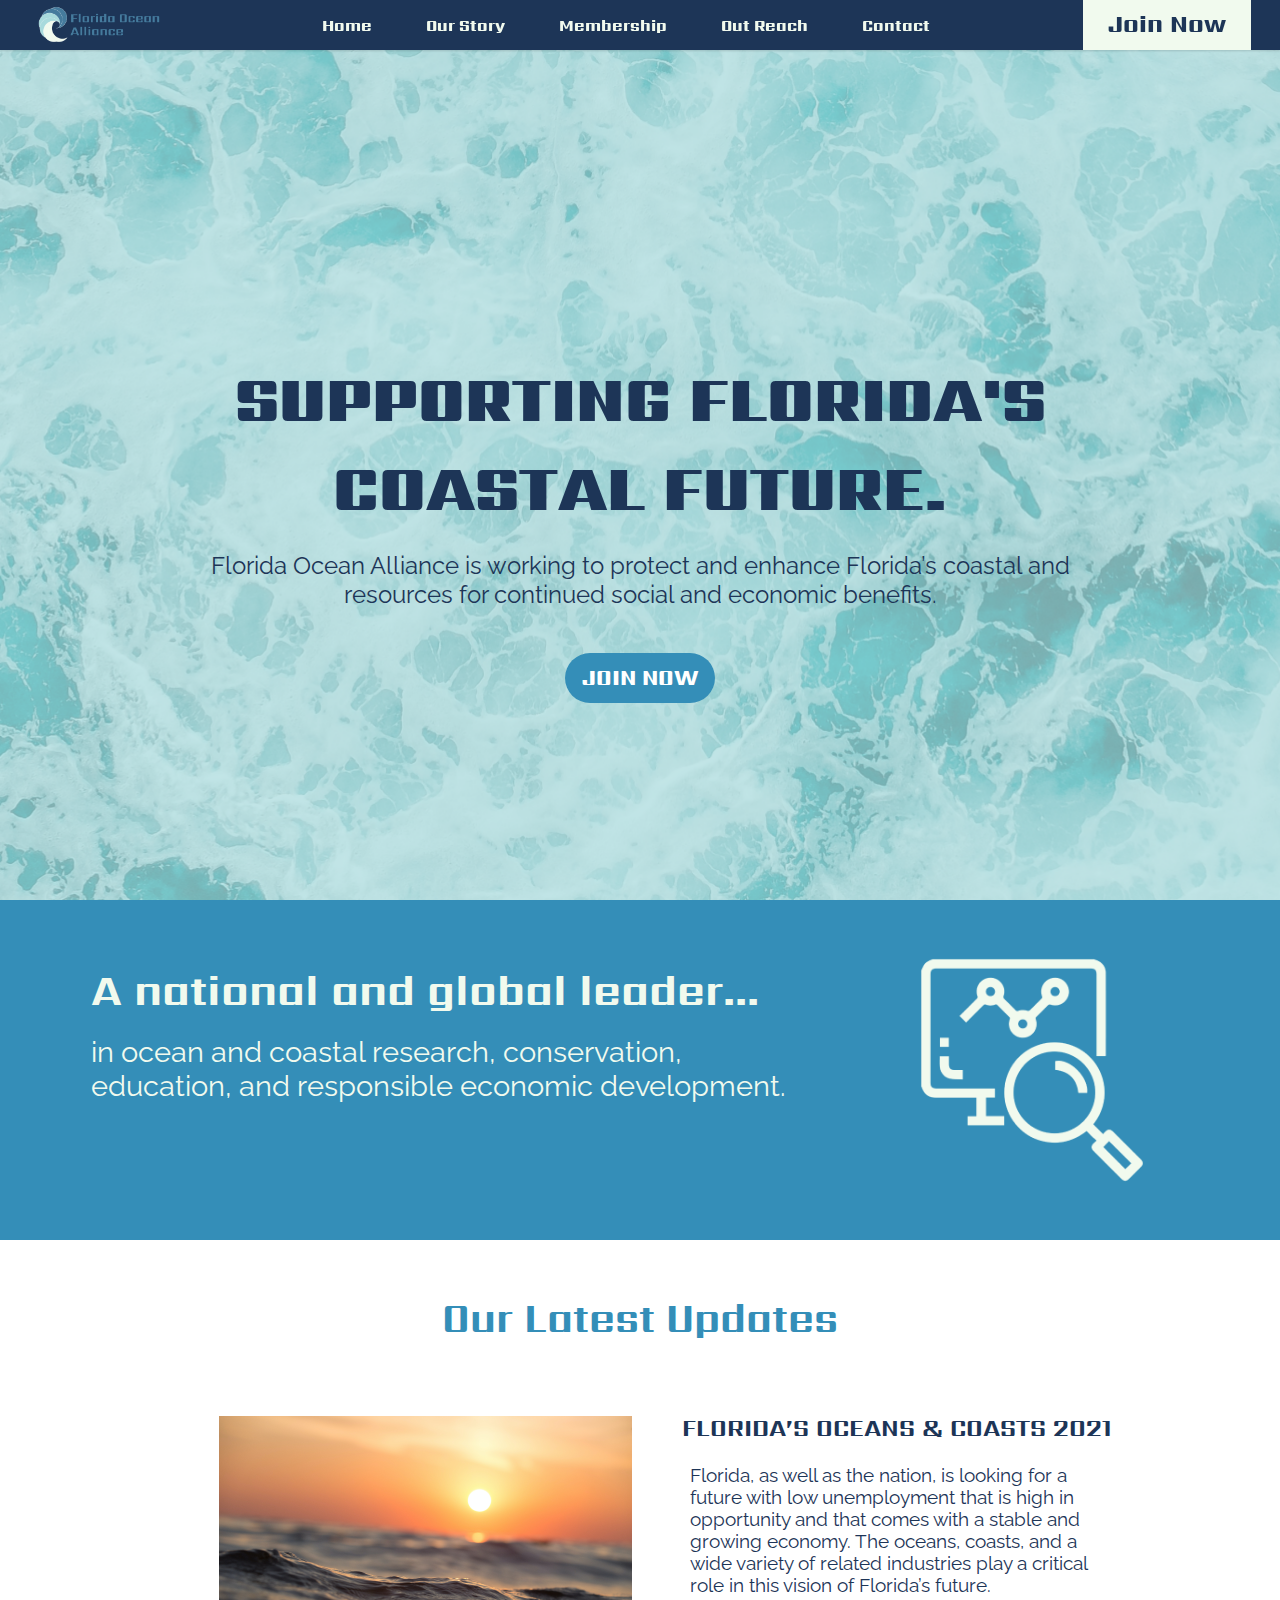
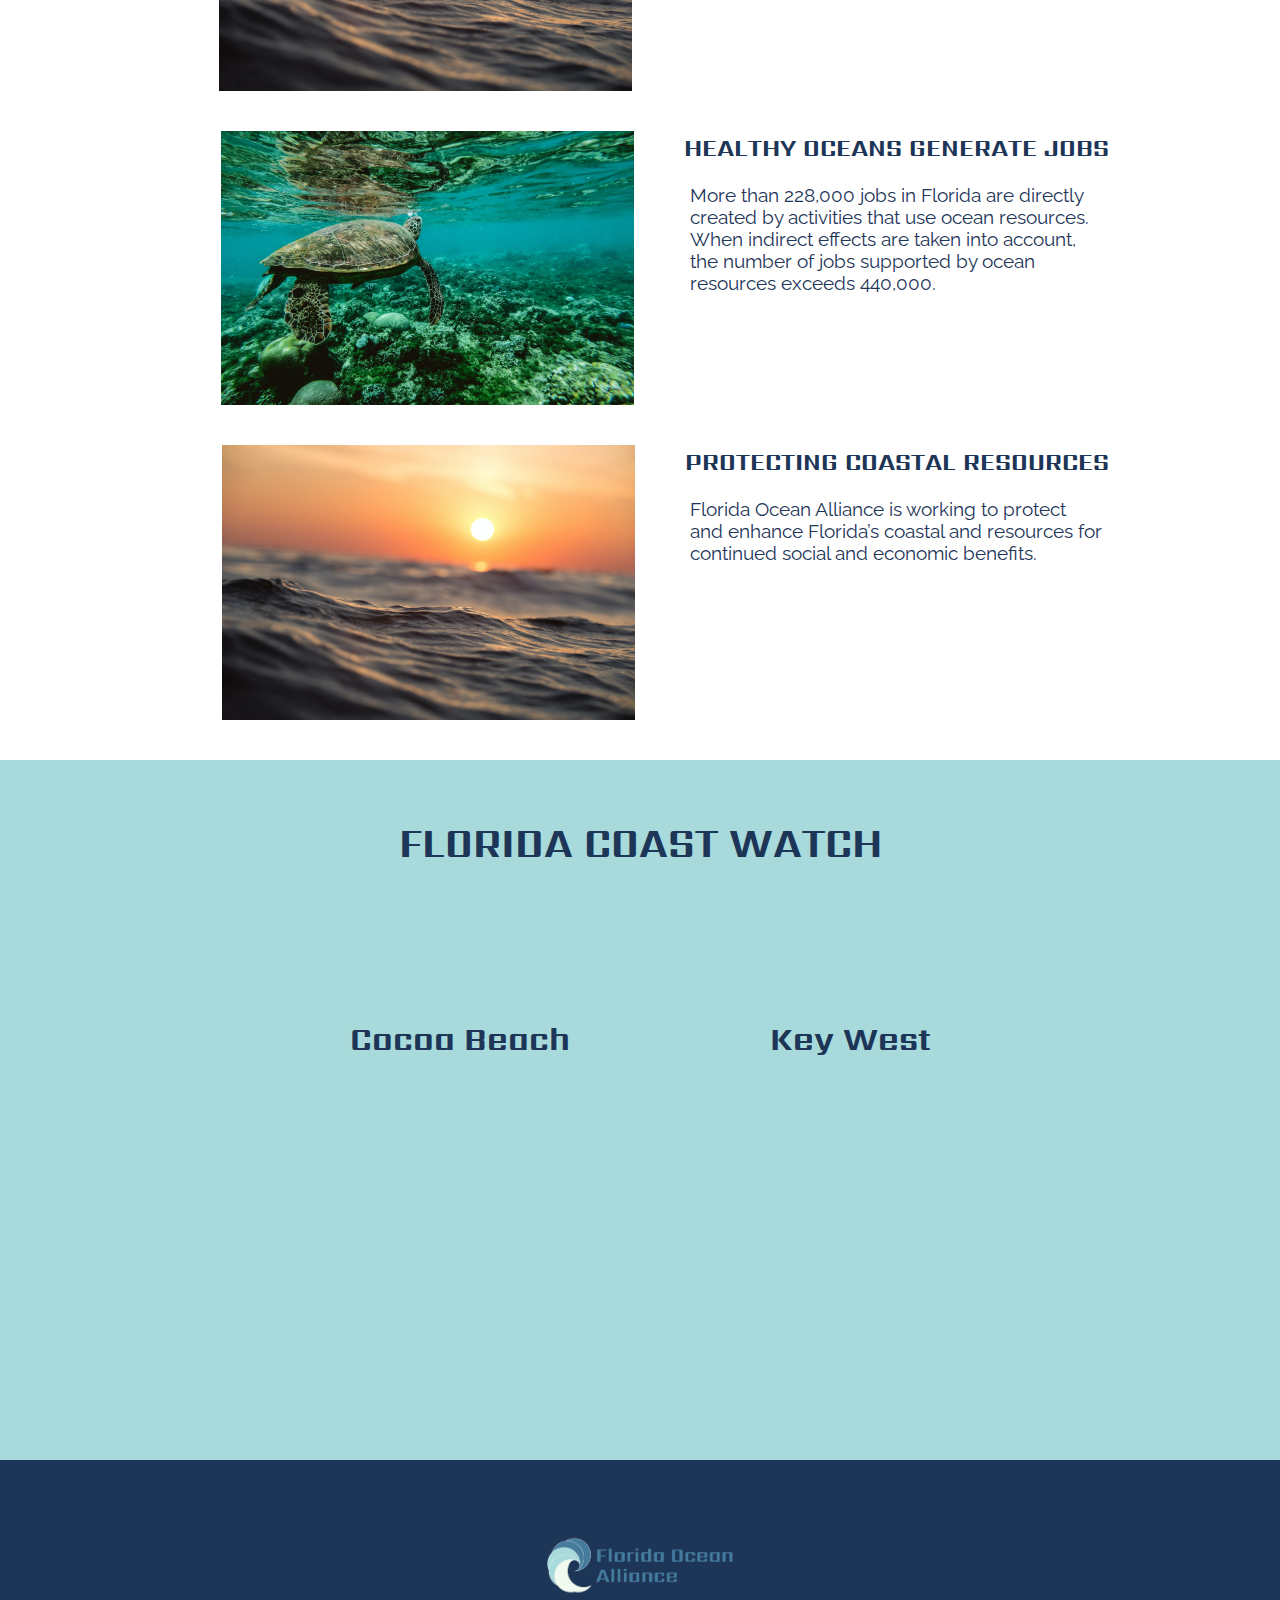
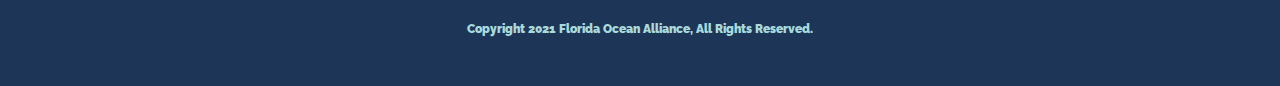
<file: index.html>
<!DOCTYPE html>
<html>

<head>
    <meta charset="utf-8">
    <meta http-equiv="X-UA-Compatible" content="IE=edge">
    <title>Home- | Florida Ocean Alliance</title>
    <meta name="description" content="">
    <meta name="viewport" content="width=device-width, initial-scale=1">
    <link rel="stylesheet" href="css/styles.css">

    <link rel="preconnect" href="https://fonts.googleapis.com">
    <link rel="preconnect" href="https://fonts.gstatic.com" crossorigin>
    <link href="https://fonts.googleapis.com/css2?family=Sarpanch:wght@400;500;600;700;800;900&display=swap"
        rel="stylesheet">
    <link href="https://fonts.googleapis.com/css2?family=Raleway&display=swap" rel="stylesheet">
</head>

<body class="home_body">
    <header>
        <nav>
            <img src="img/foa-logo-lg.png" alt="Florida Ocean Alliance" title="Florida Ocean Alliance">
    
            <div class="hamburger">
                <div class="bar"></div>
            </div>
    
            <ul class="mobile-nav">
                <li><a href="index.html" class="mobile-items">Home</a></li>
                <li><a href="our-story.html" class="mobile-items">Our Story</a></li>
                <li><a href="membership.html" class="mobile-items">Membership</a></li>
                <li><a href="#" class="mobile-items">Out Reach</a></li>
                <li><a href="#" class="mobile-items">Contact</a></li>
                <li><a href="#" class="mobile-items">Join Now</a></li>
            </ul>
    
    
            <ul class="desktop-nav">
                <li><a href="index.html">Home</a></li>
                <li><a href="our-story.html">Our Story</a></li>
                <li><a href="membership.html">Membership</a></li>
                <li><a href="#">Out Reach</a></li>
                <li><a href="#">Contact</a></li>
            </ul>
            <a href="#" id="cta-bttn">Join Now</a>
        </nav>
    </header>

<section class="home_hero">
    <div class="home_hero_image">
        <div class="home_hero_content">
            <h1 class="home_h1">Supporting Florida's Coastal Future.</h1>
            <p>Florida Ocean Alliance is working to protect and enhance Florida’s coastal
            and resources for continued social and economic benefits.</p>
            <div class="home_button_container">
                <a class="join_link" href="#"><div class="home_button">JOIN NOW</div></a>
            </div>
        </div>
    </div>
</section>

<main>
    <section class="global_leader">
        <div class="global_container">
            <div class="global_text_container">
                <h2>A national and global leader...</h2>
                <p>in ocean and coastal research, conservation,
                education, and responsible economic
                development.</p>
            </div>
            <img src="img\research_logo.png" alt="off-white logo of computer and magnifying glass" />
        </div>
    </section>

    <article class="home_article">
        <h3>Our Latest Updates</h3>

        <section class="update_one">
            <div class="update_container">
                <img src="img\index_waves.png" alt="waves in the ocean during sunset" />
                <div class="update_one_text">
                    <h4 class="update_one_h4">FLORIDA’S OCEANS & COASTS 2021</h4>
                    <p>Florida, as well as the nation, is looking for a future with low
                    unemployment that is high in opportunity and that comes with
                    a stable and growing economy. The oceans, coasts, and a
                    wide variety of related industries play a critical role in this
                    vision of Florida’s future.</p>
                </div>
            </div>
        </section>

        <section class="update_two">
            <div class="update_container update_two_container">
                <img src="img\index_seaturtle.png" alt="seaturtle swimming under water" />
                <div class="update_two_text">
                    <h4>HEALTHY OCEANS GENERATE JOBS</h4>
                    <p>More than 228,000 jobs in Florida are directly created by
                    activities that use ocean resources. When indirect effects are
                    taken into account, the number of jobs supported by ocean
                    resources exceeds 440,000.</p>
                </div>
            </div>
        </section>

        <section class="update_three">
            <div class="update_container update_three_container">
                <img src="img\index_waves.png" alt="waves in the ocean during sunset" />
                <div class="update_two_text">
                    <h4>PROTECTING COASTAL RESOURCES</h4>
                    <p>Florida Ocean Alliance is working to protect and enhance
                    Florida’s coastal and resources for continued social and
                    economic benefits.</p>
                </div>
            </div>
        </section>
    </article>

    <section class="api_section">
        <h3 class="coast_watch">FLORIDA COAST WATCH</h3>
        <div class="webcam_flexbox">
            <div class="webcam_one_container">
                <div id="apiOne"></div>
                <h3 class="address">Cocoa Beach</h3>
            </div>
            <div class="webcam_two_container">
                <div id="apiTwo"></div>
                <h3 class="address">Key West</h3>
            </div>
        </div>
    </section>

    <footer>
        <img src="img/foa-logo-lg.png" alt="">
        <p>Copyright 2021 Florida Ocean Alliance, All Rights Reserved.</p>
    </footer>
</main>
</body>


<script src="js/api.js"></script>
<script src="js/hamburger.js"></script>
</html>
</file>
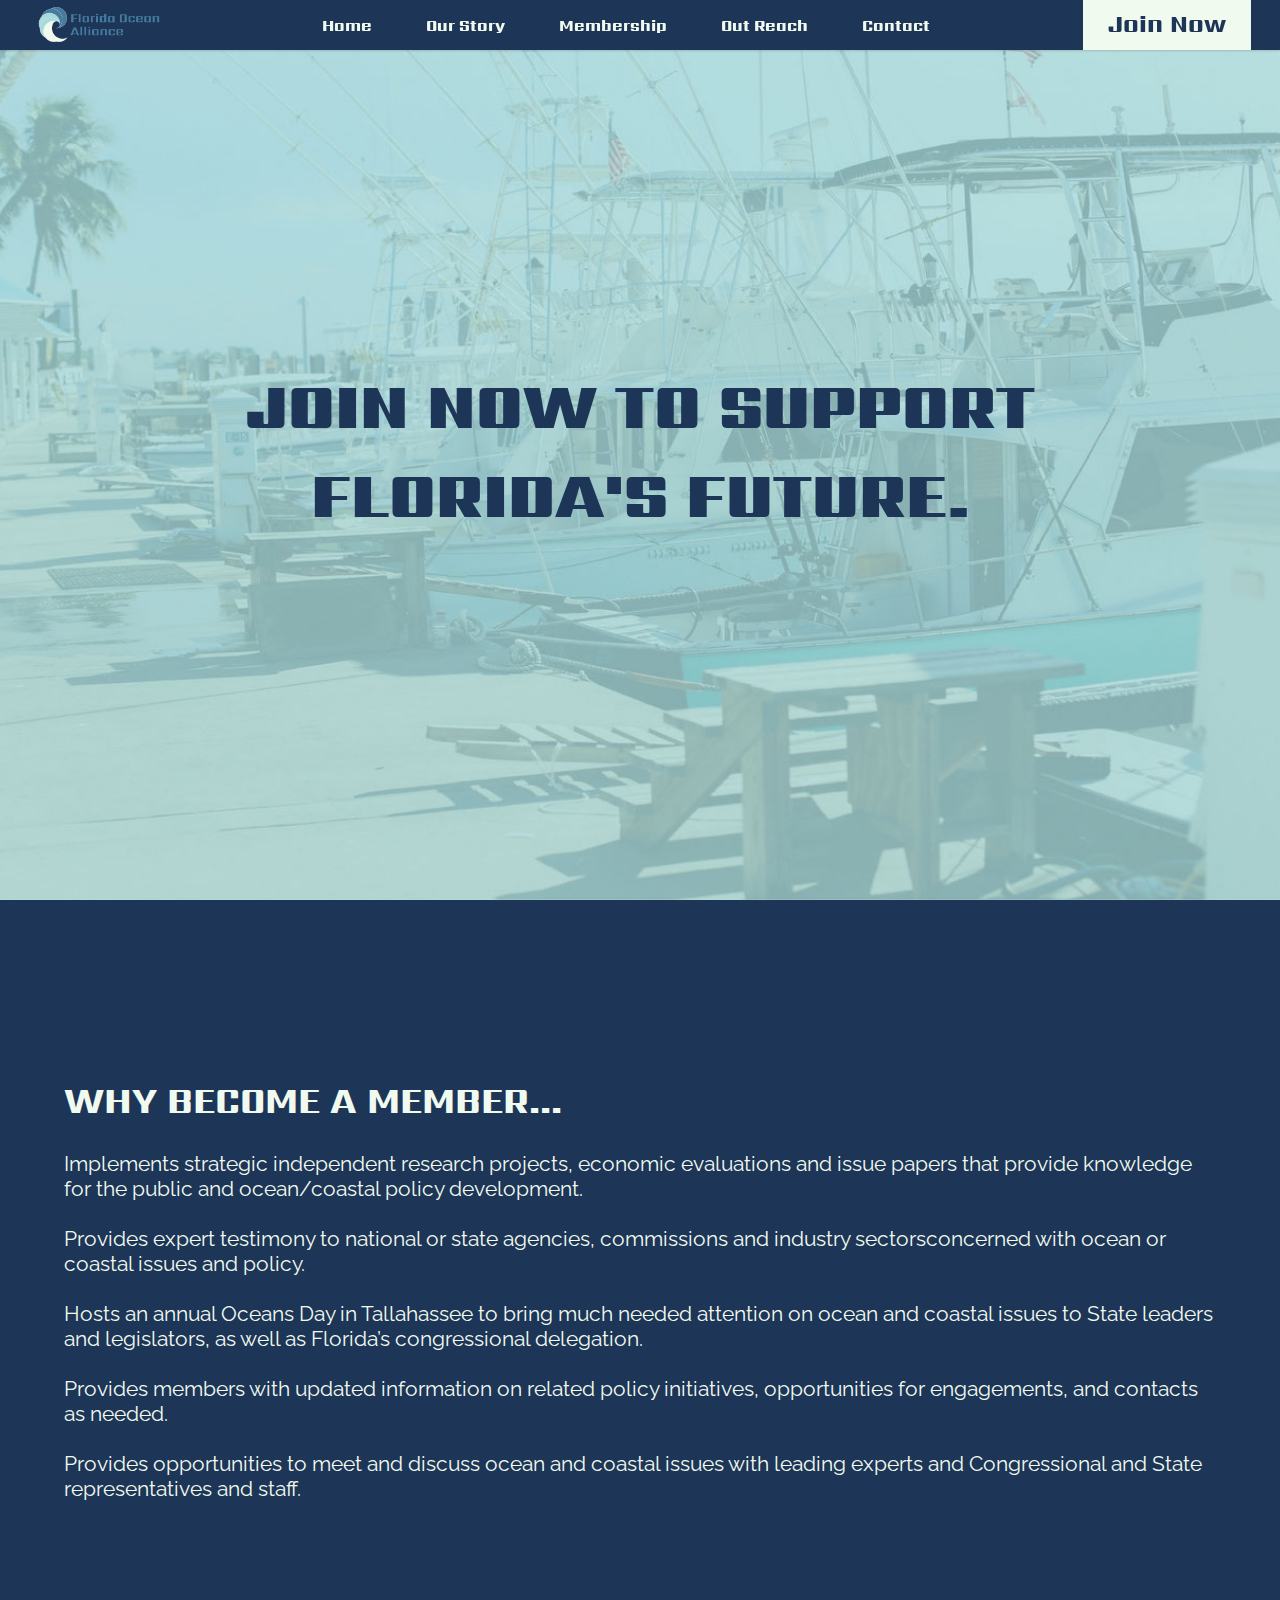
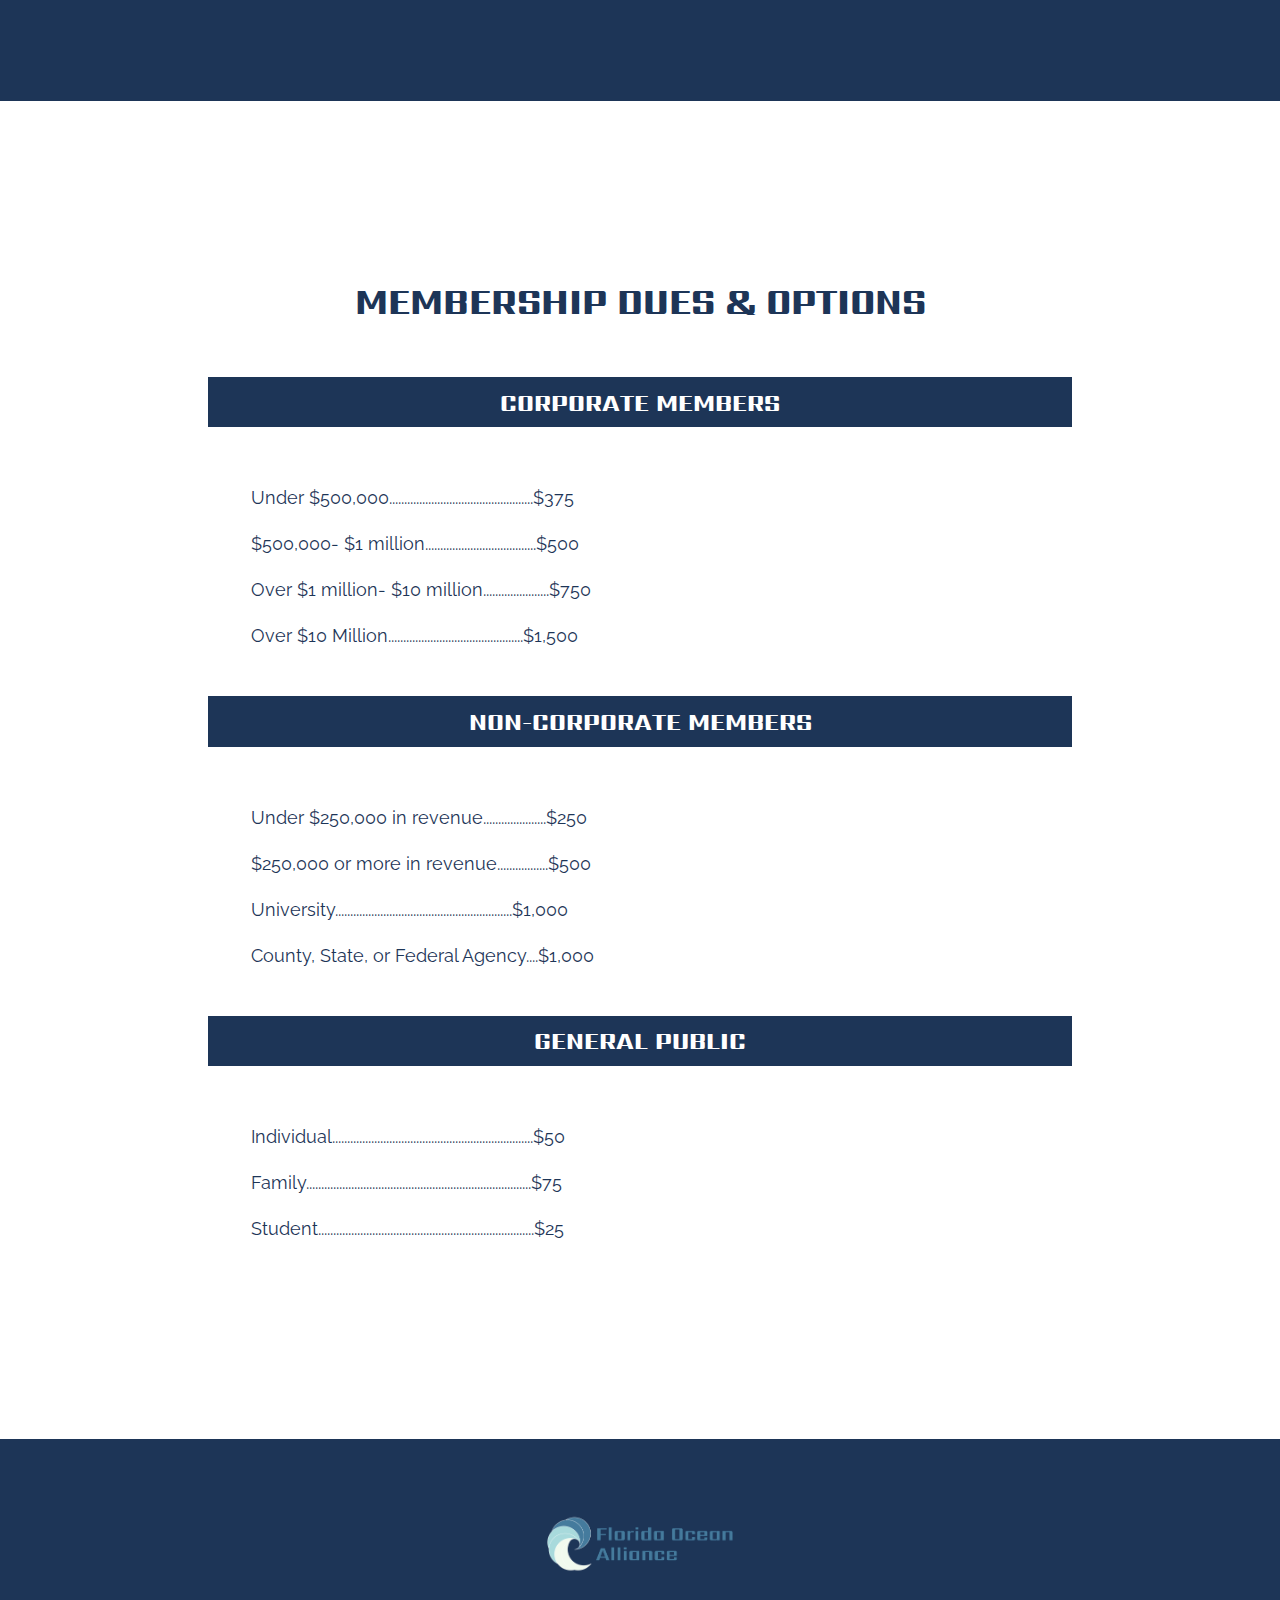
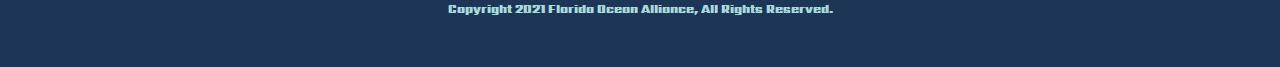
<file: membership.html>
<!DOCTYPE html>
<html>
  <head>
    <meta charset="utf-8">
    <meta http-equiv="X-UA-Compatible" content="IE=edge">
    <title>Membership | Florida Ocean Alliance</title>
    <meta name="description" content="">
    <meta name="viewport" content="width=device-width, initial-scale=1">
    <link rel="stylesheet" href="css/styles.css">

    <link rel="preconnect" href="https://fonts.googleapis.com">
    <link rel="preconnect" href="https://fonts.gstatic.com" crossorigin>
    <link href="https://fonts.googleapis.com/css2?family=Sarpanch:wght@400;500;600;700;800;900&display=swap" rel="stylesheet">
    <link href="https://fonts.googleapis.com/css2?family=Raleway&display=swap" rel="stylesheet">
  </head>
  <body>
    <header>
      <nav>
        <img src="img/foa-logo-lg.png" alt="Florida Ocean Alliance" title="Florida Ocean Alliance">
        
        <div class="hamburger">
          <div class="bar"></div>
        </div>

        <ul class="mobile-nav">
          <li><a href="index.html" class="mobile-items">Home</a></li>
          <li><a href="our-story.html" class="mobile-items">Our Story</a></li>
          <li><a href="membership.html" class="mobile-items">Membership</a></li>
          <li><a href="#" class="mobile-items">Out Reach</a></li>
          <li><a href="#" class="mobile-items">Contact</a></li>
          <li><a href="#" class="mobile-items">Join Now</a></li>
        </ul>
        
        
        <ul class="desktop-nav">
          <li><a href="index.html">Home</a></li>
          <li><a href="our-story.html">Our Story</a></li>
          <li><a href="membership.html">Membership</a></li>
          <li><a href="#">Out Reach</a></li>
          <li><a href="#">Contact</a></li>
        </ul>
        <a href="#" id="cta-bttn">Join Now</a>
      </nav>
    </header>
    <section class="hero member-hero">
      <h1>Join now to support Florida's future.</h1>
    </section>

    <div id="donations-modal" class="donations-popup">
      <div class="donations">
        <div class="donations-header">
          <span class="close-donations">&times;</span>
          <h2>Florida Ocean Alliance</h2>

        </div>
        <div>
          <div id="donations-content">
            <h3>Help us save our oceans.</h3>
            <form>
              <div class="form-content">
                <label for="first-name">First Name</label>
                <input type="text">
              </div>

              <div class="form-content">
                <label for="last-name">Last Name</label>
                <input type="text">
              </div>

              <div class="form-content">
                <label for="donation-amount">Donation Amount</label>
                <input type="number">
              </div>

              <div class="submit-button">
              <button type="submit">Donate</button>
              </div>

            </form>
          </div>

          <div class="donations-footer">
            <p>Florida Ocean Alliance &copy; 2021<p>
          </div>

        </div>
      </div>
    </div>

    <main>
      <section class="member">
        <div class="member-content">
          <h2>Why Become a Member...</h2>

            <p>Implements strategic independent research projects, economic evaluations and issue papers that provide knowledge for the public and ocean/coastal policy development.</p>
            
            <p>Provides expert testimony to national or state agencies, commissions and industry sectorsconcerned with ocean or coastal issues and policy.</p>
            
            <p>Hosts an annual Oceans Day in Tallahassee to bring much needed attention on ocean and coastal issues to State leaders and legislators, as well as Florida’s congressional delegation.</p>
            
            <p>Provides members with updated information on related policy initiatives, opportunities for engagements, and contacts as needed.</p>
            
            <p>Provides opportunities to meet and discuss ocean and coastal issues with leading experts and Congressional and State representatives and staff.</p>
        </div>
      </section>

      <section class="member-dues">
        <h2>Membership Dues & Options</h2>
        <h3>Corporate Members</h3>
        <p>Under $500,000................................................$375</p>
        <p>$500,000- $1 million.....................................$500</p>
        <p>Over $1 million- $10 million......................$750</p>
        <p>Over $10 Million.............................................$1,500</p>

        <h3>Non-Corporate Members</h3>
        <p>Under $250,000 in revenue.....................$250</p>
        <p>$250,000 or more in revenue.................$500</p>
        <p>University...........................................................$1,000</p>
        <p>County, State, or Federal Agency....$1,000</p>

        <h3>General Public</h3>
        <p>Individual...................................................................$50</p>
        <p>Family...........................................................................$75</p>
        <p>Student........................................................................$25</p>
        

        
      </section>
    </main>

    <footer>
      <img src="img/foa-logo-lg.png" alt="">
      <p>Copyright 2021 Florida Ocean Alliance, All Rights Reserved.</p>
    </footer>
    
    <script src="js/hamburger.js"></script>
    <script src="js/donations.js"></script>
    
  </body>
</html>
</file>
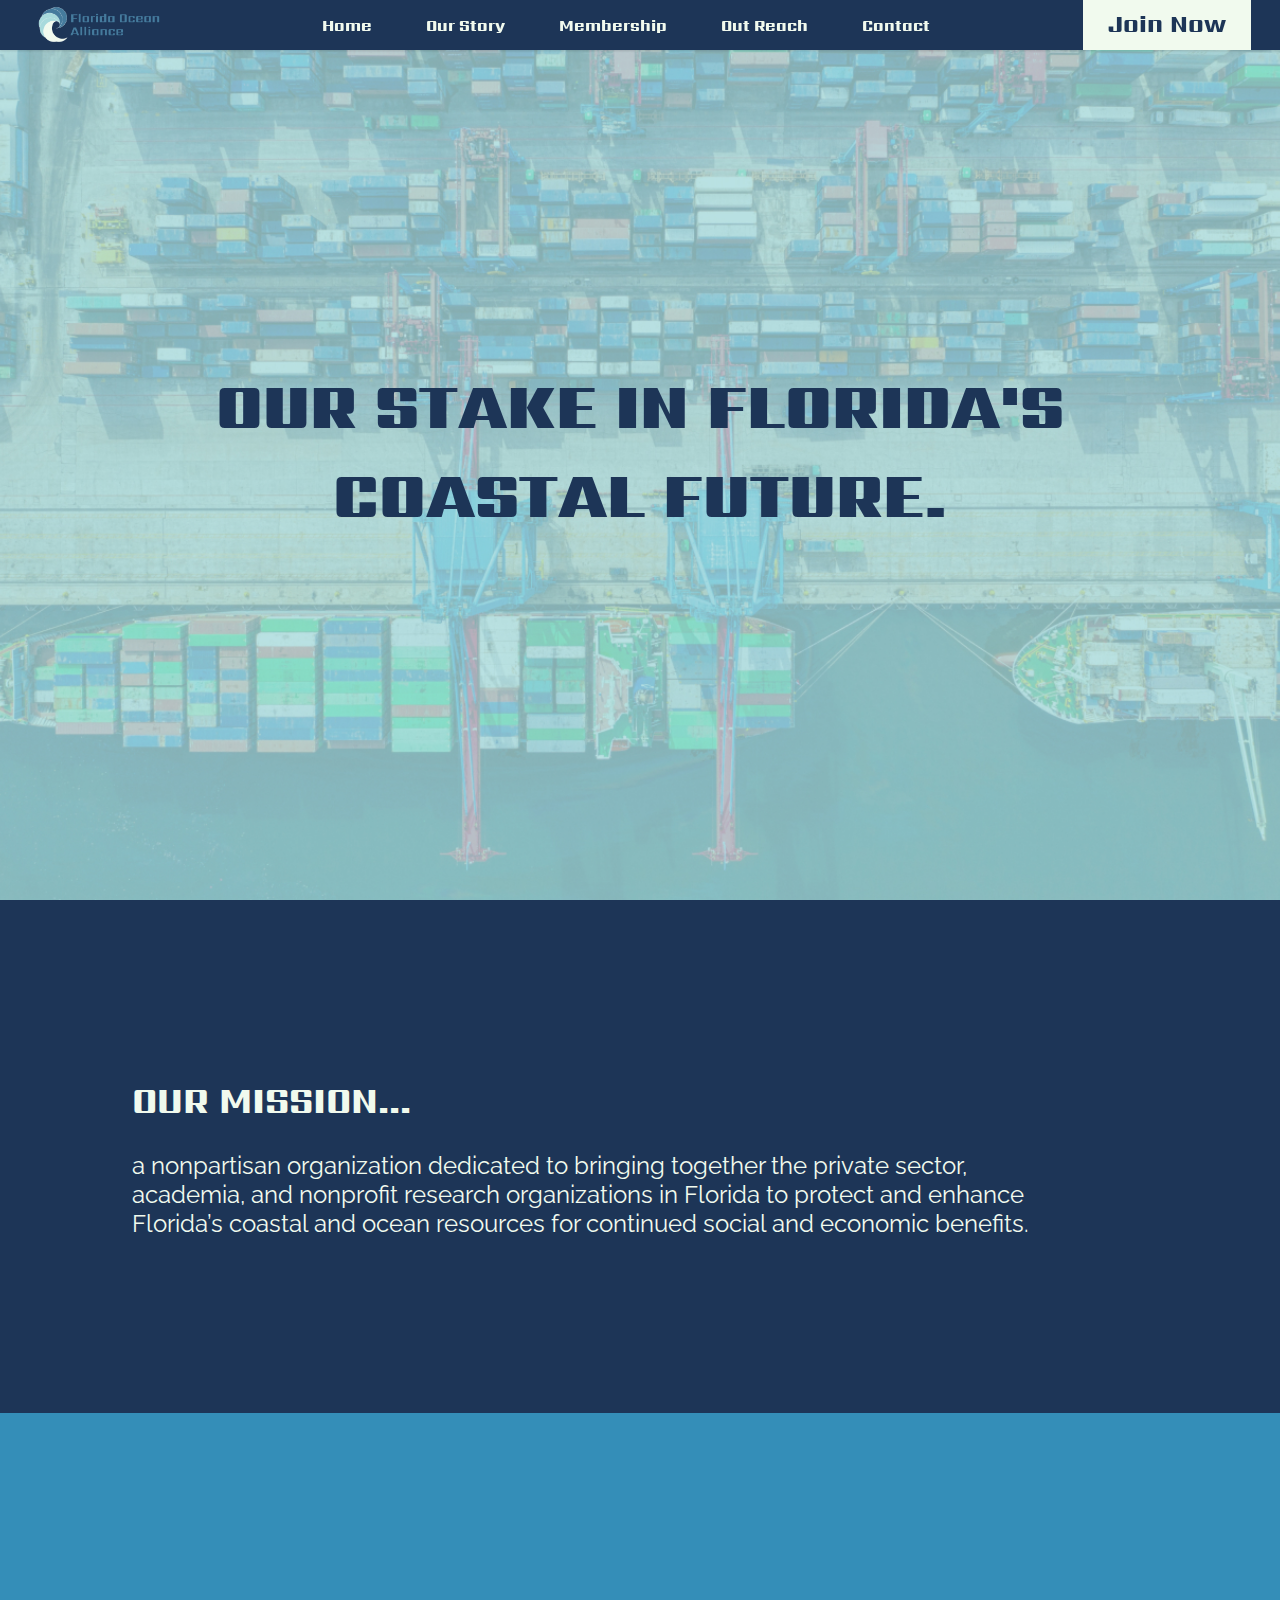
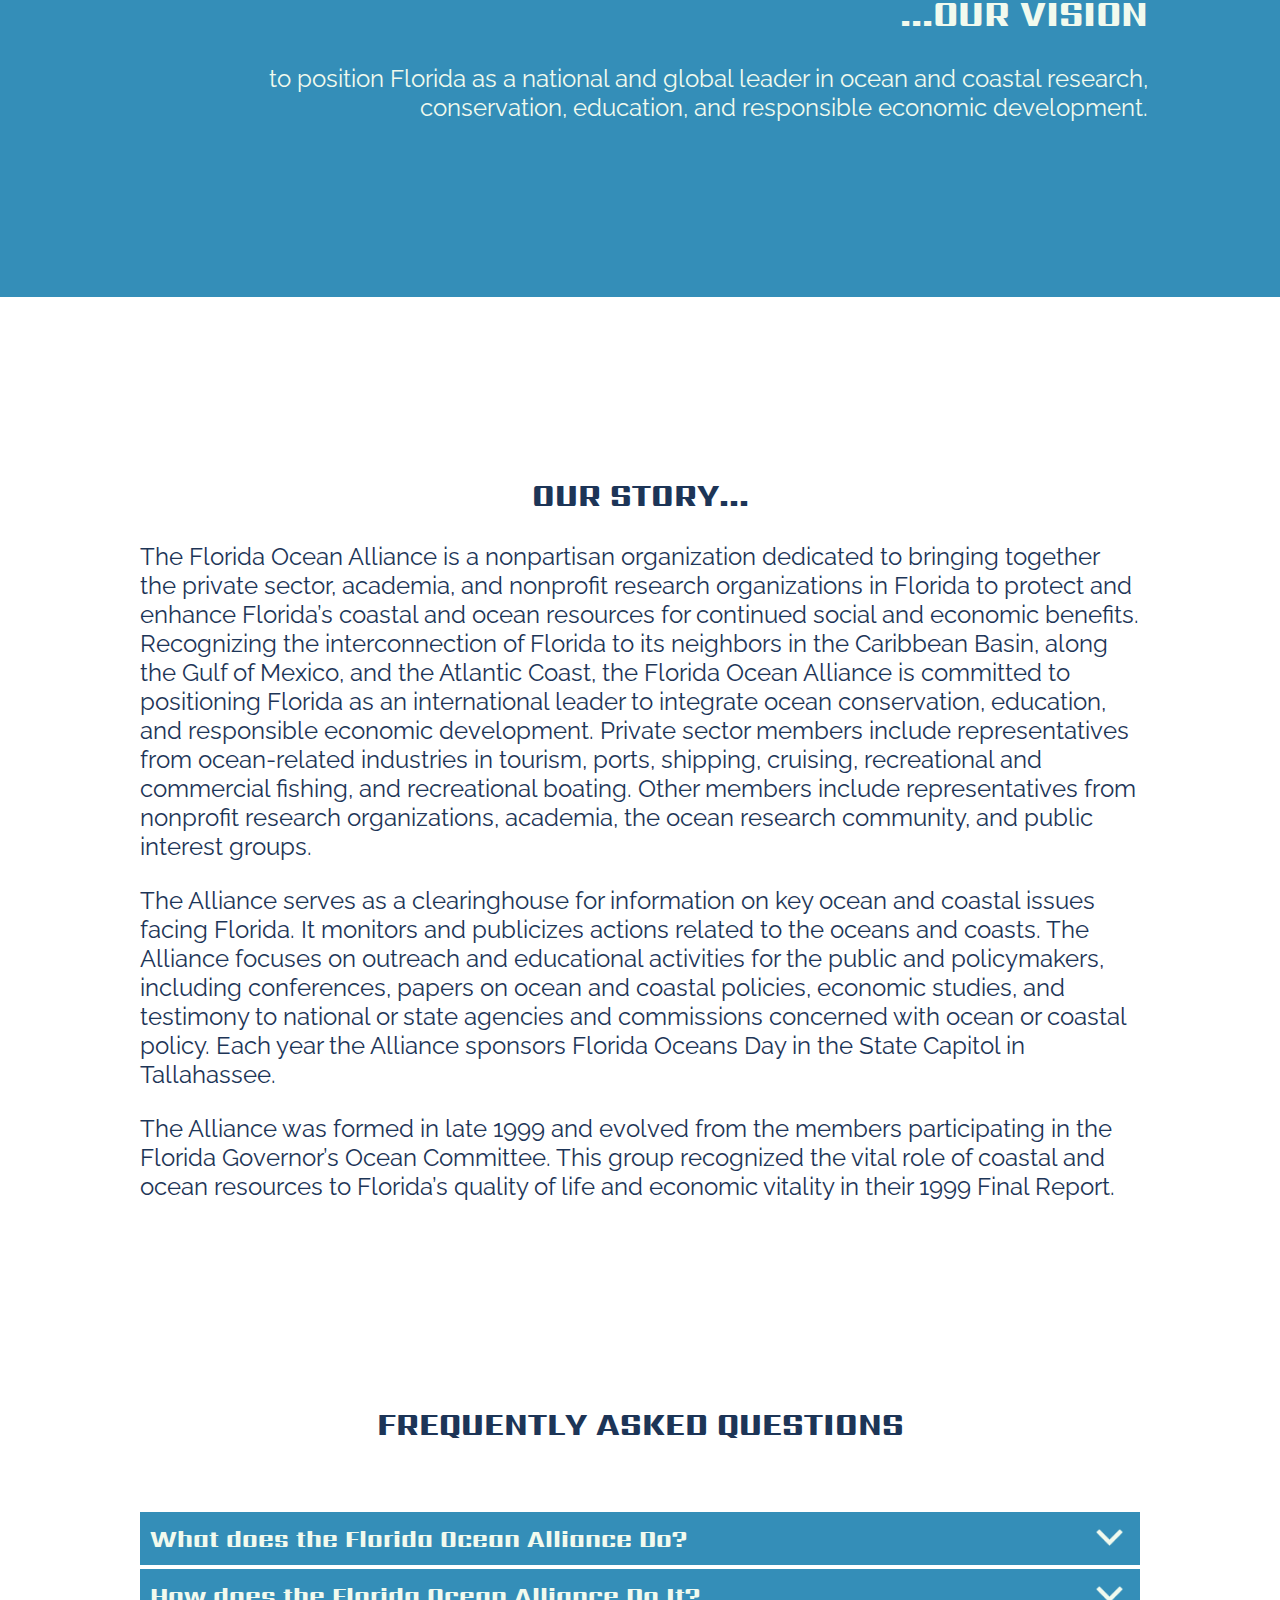
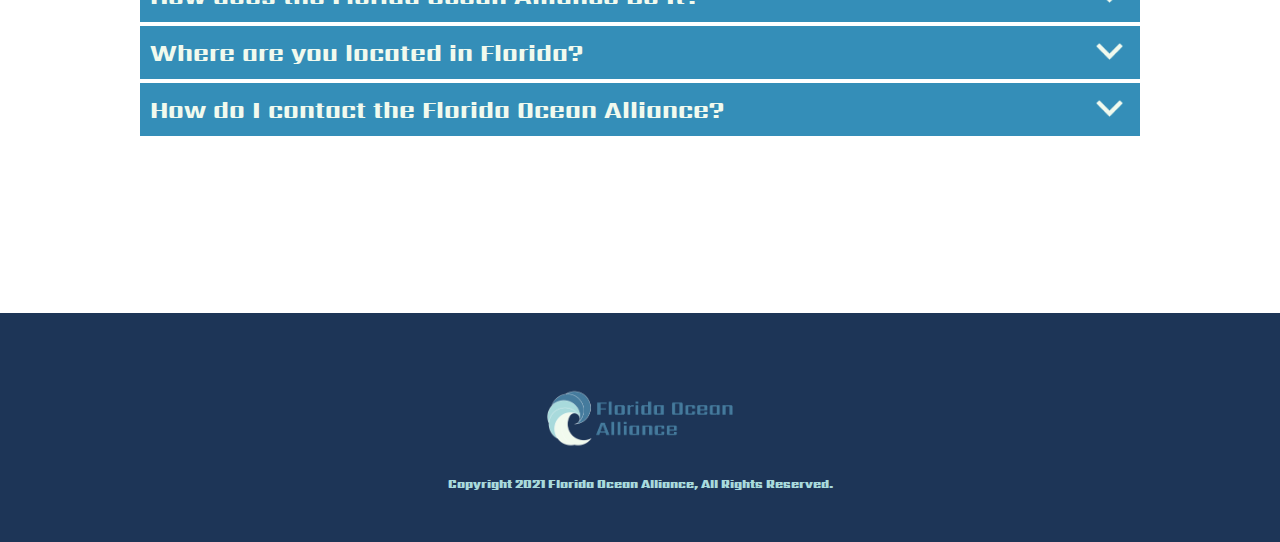
<file: our-story.html>
<!DOCTYPE html>
<html>
  <head>
    <meta charset="utf-8">
    <meta http-equiv="X-UA-Compatible" content="IE=edge">
    <title>Our Story | Florida Ocean Alliance</title>
    <meta name="description" content="">
    <meta name="viewport" content="width=device-width, initial-scale=1">
    <link rel="stylesheet" href="css/styles.css">

    <link rel="preconnect" href="https://fonts.googleapis.com">
    <link rel="preconnect" href="https://fonts.gstatic.com" crossorigin>
    <link href="https://fonts.googleapis.com/css2?family=Sarpanch:wght@400;500;600;700;800;900&display=swap" rel="stylesheet">
    <link href="https://fonts.googleapis.com/css2?family=Raleway&display=swap" rel="stylesheet">
  </head>
  <body>
    
  <header>
    <nav>
      <img src="img/foa-logo-lg.png" alt="Florida Ocean Alliance" title="Florida Ocean Alliance">
  
      <div class="hamburger">
        <div class="bar"></div>
      </div>
  
      <ul class="mobile-nav">
        <li><a href="index.html" class="mobile-items">Home</a></li>
        <li><a href="our-story.html" class="mobile-items">Our Story</a></li>
        <li><a href="membership.html" class="mobile-items">Membership</a></li>
        <li><a href="#" class="mobile-items">Out Reach</a></li>
        <li><a href="#" class="mobile-items">Contact</a></li>
        <li><a href="#" class="mobile-items">Join Now</a></li>
      </ul>
  
  
      <ul class="desktop-nav">
        <li><a href="index.html">Home</a></li>
        <li><a href="our-story.html">Our Story</a></li>
        <li><a href="membership.html">Membership</a></li>
        <li><a href="#">Out Reach</a></li>
        <li><a href="#">Contact</a></li>
      </ul>
      <a href="#" id="cta-bttn">Join Now</a>
    </nav>
  </header>

    <section class="hero story-hero">
      <h1>Our stake in Florida's Coastal Future.</h1>
    </section>

    <main>
      <section class="mission">
        <div class="mission-cta">
          <h2>Our Mission...</h2>
          <p>a nonpartisan organization dedicated to bringing together the private sector, academia, and nonprofit research
          organizations in Florida to protect and enhance Florida’s coastal and ocean resources for continued social and economic
          benefits.</p>
        </div>
      </section>

      <section class="vision">
        <div class="vision-cta">
          <h2>...Our Vision</h2>
          <p>to position Florida as a national and global leader in ocean and coastal research, conservation, education, and
          responsible economic development.</p>
        </div>
      </section>

      <section class="story">
        <h3>Our Story...</h3>
        <p>The Florida Ocean Alliance is a nonpartisan organization dedicated to bringing together the private sector, academia,
        and nonprofit research organizations in Florida to protect and enhance Florida’s coastal and ocean resources for
        continued social and economic benefits. Recognizing the interconnection of Florida to its neighbors in the Caribbean
        Basin, along the Gulf of Mexico, and the Atlantic Coast, the Florida Ocean Alliance is committed to positioning Florida
        as an international leader to integrate ocean conservation, education, and responsible economic development. Private
        sector members include representatives from ocean-related industries in tourism, ports, shipping, cruising, recreational
        and commercial fishing, and recreational boating. Other members include representatives from nonprofit research
        organizations, academia, the ocean research community, and public interest groups.</p>

        <p>The Alliance serves as a clearinghouse for information on key ocean and coastal issues facing Florida. It monitors and
        publicizes actions related to the oceans and coasts. The Alliance focuses on outreach and educational activities for the
        public and policymakers, including conferences, papers on ocean and coastal policies, economic studies, and testimony to
        national or state agencies and commissions concerned with ocean or coastal policy. Each year the Alliance sponsors
        Florida Oceans Day in the State Capitol in Tallahassee.</p>

        <p>The Alliance was formed in late 1999 and evolved from the members participating in the Florida Governor’s Ocean
        Committee. This group recognized the vital role of coastal and ocean resources to Florida’s quality of life and economic
        vitality in their 1999 Final Report.</p>
      </section>

      <section class="faq">
        <h4>Frequently Asked Questions</h4>

        <div class="faq-accordion">
          <button class="accordion-title">What does the Florida Ocean Alliance Do?<img src="img/arrow-down.png" alt="Arrow" title="Arrow"></button>
          <div class="accordion-answer">
            <p>Serve as a clearinghouse for information on key ocean and coastal issues facing the state in both the public and private
            sectors.</p>
          </div>
          
          <button class="accordion-title">How does the Florida Ocean Alliance Do It?<img src="img/arrow-down.png" alt="Arrow" title="Arrow"></button>
          <div class="accordion-answer">
            <p>Lorem ipsum...</p>
          </div>
          
          <button class="accordion-title">Where are you located in Florida?<img src="img/arrow-down.png" alt="Arrow" title="Arrow"></button>
          <div class="accordion-answer">
            <p>Lorem ipsum...</p>
          </div>

          <button class="accordion-title">How do I contact the Florida Ocean Alliance?<img src="img/arrow-down.png" alt="Arrow" title="Arrow"></button>
          <div class="accordion-answer">
            <p>Lorem ipsum...</p>
          </div>
        </div>


      </section>
    </main>

    <footer>
      <img src="img/foa-logo-lg.png" alt="">
      <p>Copyright 2021 Florida Ocean Alliance, All Rights Reserved.</p>
    </footer>
    
    
    <script src="js/accordion.js"></script>
    <script src="js/hamburger.js"></script>
  </body>
</html>
</file>
<file: css/styles.css>
* {
  margin: 0;
  padding: 0;
}

header {
  background-color: #1d3557;
  height: 50px;
  position: fixed;
  width: 100%;
  box-shadow: 0px 1px 2px rgba(0, 0, 0, 0.15);
}

.desktop-nav {
  display: none;
}

#cta-bttn {
  display: none;
}

nav {
  max-width: 1300px;
  margin: 0 auto;
}

header img {
  width: 130px;
  padding: 5px;
}


h1 {
  font-family: 'Sarpanch', sans-serif;
  font-weight: 900;
  text-transform: uppercase;
  color: #1d3557;
  font-size: 1.75em;
  text-align: center;
  max-width: 1200px;
}

.hero {
  height: 100vh;
  display: flex;
  flex-wrap: wrap;
  justify-content: center;
  align-items: center;
}



footer {
  background-color: #1d3557;
  display: flex;
  flex-direction: column;
  justify-content: center;
  align-items: center;
  padding: 50px;
}

footer img {
  max-width: 200px;
  margin: 25px;
}

footer p {
  color: #A8DADC;
  font-family: 'Sarpanch', sans-serif;
  font-weight: 900;
  font-size: .75em;
  text-align: center;
}




/************************** STYLES FOR OUR-STORY.HTML **************************/
.story-hero {
  background: url('../img/our-story.jpg') center no-repeat;
  background-size: cover;
}

.mission {
  background-color: #1d3557;
  padding: 15% 5%;
  text-align: left;
}

.mission-cta {
  max-width: 900px;
  margin: 0 auto;
  padding-right: 10%;
}

.mission h2, .vision h2 {
  font-family: 'Sarpanch', sans-serif;
  font-weight: 800;
  text-transform: uppercase;
  color: #f1faee;
  font-size: 1.5em;
}

.vision {
  background-color: #348EB8;
  padding: 15% 5%;
  text-align: right;
  display: flex;
  flex-direction: column;
  justify-content: right;
  align-items: flex-end;
}

.vision-cta {
  max-width: 900px;
  margin: 0 auto;
  padding-left: 10%;
}

.mission p, .vision p {
  font-family: 'Raleway', sans-serif;
  color: #f1faee;
  font-size: 1em;
}

.story {
  max-width: 1000px;
  margin: 0 auto;
  padding: 15% 5%;
}

.story h3 {
  color: #1d3557;
  font-family: 'Sarpanch', sans-serif;
  text-transform: uppercase;
  font-size: 2em;
  font-weight: 800;
  text-align: center;
}

.story p {
  font-family: 'Raleway', sans-serif;
  color: #1d3557;
  font-size: 1em;
  margin: 25px 0;
  text-align: center;
}

.faq h4 {
  color: #1d3557;
  font-family: 'Sarpanch', sans-serif;
  text-transform: uppercase;
  text-align: center;
  font-size: 1.25em;
  font-weight: 800;
}

.faq-accordion {
  margin: 5% auto;
  margin-bottom: 50px;
  max-width: 1000px;
}

.faq {
  margin-bottom: 50px;
}

.accordion-title {
    background-color: #348EB8;
    color: #F1FAEE;
    cursor: pointer;
    padding: 10px;
    width: 100%;
    text-align: left;
    font-family: 'Sarpanch';
    font-weight: 800;
    font-size: .7em;
    border: none;
    outline: none;
    transition: .5s ease;
    margin: 2px 0;
}

.accordion-title img {
  display: none;
}

.active, .accordion-title:hover {
  background-color: #1d3557;
}

.accordion-answer {
  padding: 25px 18px;
  background-color: white;
  display: none;
  overflow: hidden;
  font-family: 'Raleway';
  color: #1d3557;
}

/*Mobile Index Styles */

.home_body p {
  font-family: 'Raleway', sans-serif;
}

.home_hero_image {
  background: url('../img/index_background.png') center no-repeat;
  background-size: cover;
  height: 100vh;
  text-align: center;
  display: flex;
  flex-wrap: wrap;
  justify-content: center;
  align-items: center;
}

.home_hero_image h1 {
  font-size: 2em;
  padding: 200px 0 19px;
  font-size: 22px;
  line-height: 24px;
}

.home_h1 {
  margin: 0 auto;
}
.home_hero_image p {
  font-size: 13px;
  color: #1D3557;
}

.join_link {
  text-decoration: none;
  color: white;
  font-size: 14px;
  font-family: 'Sarpanch', sans-serif;
  line-height: 30px;
}

.home_button {
  background: #348EB8;
  border-radius: 100px;
  width: 100px;
  height:30px;
  margin: 44px auto;
}

.global_leader{
  background: #348EB8;
  text-align: center;
}

.global_leader h2 {
  color: #F1FAEE;
  font-family: 'Sarpanch', sans-serif;
  font-size: 34px;
  padding: 60px 0 15px;
}

.global_leader p {
  color: #F1FAEE;
  font-size: 24px;
  padding-bottom: 50px;
}

.global_leader img {
  max-width: 40%;
  margin: 0 auto;
  padding-bottom: 30px;
}

.home_article {
  background-color: white;
  text-align: center;
  color: #1d3557;
}

.home_article h3, .home_article h4 {
  color: #348EB8;
  font-size: 24px;
  padding-top: 50px;
  font-family: 'Sarpanch', sans-serif;

}

.home_article h4 {
  color:#1d3557;
  padding: 20px 0 20px;
}

.home_article p {
  margin: 0 5% 35px;
  text-align: left;
}

.update_one img, .update_two img, .update_three img {
  max-width: 90%;
}

.update_one img {
  padding: 40px 0 0;
}

.api_section {
  background-color: #A8DADC;
  color: #1d3557;
  font-family: 'Sarpanch', sans-serif;
  height: 700px;
  text-align: center;
}

.coast_watch, .address {
  font-size: 24px;
}

.address {
  padding: 20px 0 60px;
}

.coast_watch {
  padding: 55px 0 40px;
}

#apiOne {
  margin: 0 auto;
}

#apiOne iframe {
  transform: scale(1, 1);
}

#apiTwo iframe {
  transform: scale(1, 1);
}

#apiTwo {
  margin: 0 auto;
}

/* End Home Mobile Styles */

@media (min-width: 510px) {
  h1 {
    font-size: 2.25em;
    text-align: center;
    max-width: 400px;
  }
  
  .story p {
    text-align: left;
  }

  .accordion-title {
    font-size: .8em;
  }

  .accordion-title img {
    display: inline-block;
    width: 27px;
    float: right;
  } 

  .faq {
    margin-bottom: 75px;
  }

  /* Index Styles */

  .home_hero_image h1 {
    font-size: 2em;
    line-height: normal;
  }
  
  .home_hero_image p {
    font-size: 1.4em;
    padding: 0 5%;
  }

  .global_leader p {
    padding: 0 5% 50px;
  }

  .home_article h3 {
    font-size: 2em;
  }

.home_article p {
    font-size: 1.2em;
    margin: 0 auto 35px;
    text-align: left;
    width: 413px;
  }

  #apiOne iframe {
    transform: scale(1.5, 1.5);
  }

  #apiTwo iframe {
    transform: scale(1.5, 1.5);
  }

  .coast_watch {
    margin-bottom: 40px;
    font-size: 2em;
  }

  .address {
    margin: 45px 0 100px;
    padding: 0;
    font-size: 2em;
  }

  .api_section {
    padding-bottom: 150px;
  }

   /*End Index Styles */
}

@media (min-width: 795px) {
  h1 {
    font-size: 4em;
    text-align: center;
    max-width: 700px;
  }

  .mission h2, .vision h2 {
    font-size: 2.25em;
    margin-bottom: 25px;
  }

  .mission p, .vision p, .story p {
  font-size: 1.5em;
  }

  .mission, .vision, .story {
    padding: 175px 5%;
  }

  .faq h4 {
    font-size: 2em;
  }

  .accordion-title {
    font-size: 1.5em;
  }

  .accordion-title img {
    padding: 7px;
  } 

  .faq {
    margin-bottom: 175px;
  }

   /* Index Styles */
  .home_hero_image h1 {
    font-size: 2.5em;
  }   

  .home_hero_image p {
    max-width: 70%;
    margin: 0 auto;
  }

  .home_button {
    width: 150px;
    height: 50px;
  }

  .join_link {
    font-size: 22px;
    font-weight: 800;
    line-height: 50px;
  }
}

@media (min-width: 985px) {
  h1 {
    max-width: 1000px;
  }
  /************************** STYLES FOR OUR-STORY.HTML **************************/

  /* Index Desktop Styles */

  .home_hero_image h1 {
    font-size: 3.5em;
  }

  .global_container {
    display: flex;
    flex-direction: row;
  }

  .global_leader h2, .global_leader p {
    text-align: left;
  }
  .global_leader p {
    font-size: 1.8em;
  }

  .global_leader h2 {
    padding: 60px 5% 15px;
  }

  .global_leader img {
    margin: 50px 5% 20px 0;
    width: 20%;
    height: 20%;
  }

  .home_article h3 {
    font-size: 2.5em;
    margin-bottom: 30px;
  }

  .update_container {
    display: flex;
    flex-direction: row;
    margin: 0 auto 40px;
    justify-content: center;
  }
  .update_one {
    text-align: center;
  }

  .update_container img {
    margin: 0 50px;
  }

  .update_one_h4 {
    padding: 35px 0 20px !important;
  }

  .home_article h4 {
    padding: 0 0 20px;
  }
}

@media (min-width: 1200px) {
  .home_hero_image h1 {
    font-size: 4em;
  }

  .home_hero_image p {
    font-size: 1.5em;
  }

  .global_leader h2 {
    padding: 60px 10% 15px;
    font-size: 2.7em;
}
  .global_leader p {
    padding: 0 10% 50px;
  }

  .global_leader img {
    margin: 50px 10% 20px 0;
    max-width: 240px;
  }

  .coast_watch {
    font-size: 2.5em;
  }

  .webcam_flexbox {
    display: flex;
    flex-direction: row;
    justify-content: center;
  }

  .webcam_one_container {
    margin: 20px 100px 0;
  }

  .webcam_two_container {
    margin: 20px 100px 0;
  }

  .api_section {
    padding-bottom: 0;
  }
}

@media (min-width: 1400px) {

  .global_container {
    max-width: 90%;
    margin: 0 auto;
  }
  
  .home_article {
    padding-bottom: 30px;
  }
  .home_article h4 {
    font-size: 2em;
  }

  .home_article p {
    margin: 0;
    width: 550px;
    font-size: 1.5em;
  }

  #apiOne iframe {
      transform: scale(2, 2);
  }

  #apiTwo iframe {
    transform: scale(2, 2);
  }

  .coast_watch {
    margin-bottom: 70px;
  }

  .webcam_one_container {
    margin: 20px 180px 0;
  }

  .webcam_two_container {
    margin: 20px 180px 0;
  }

  .address {
    margin: 90px 0 100px;
  }

}

@media (min-width: 1700px) {
  
  .home_hero_image p {
    font-size: 1.7em;
    max-width: 1178px;
  }
  
  .global_container {
    max-width: 1241px;
  }

  .global_leader h2 {
    padding: 60px 87px 15px;
  }

  .global_leader p {
    padding: 0 87px 50px;
  }
}
/************************** STYLES FOR MEMBERSHIP HTML **************************/
.member-hero {
  background: url('../img/membership.jpg') center no-repeat;
  background-size: cover;
}

.member {
  background-color: #1d3557;
  padding: 15% 5%;
  text-align: left;
}

.member-content {
  max-width: 1157px;
  margin: 0 auto;
}

.member h2 {
  font-family: 'Sarpanch', sans-serif;
  font-weight: 800;
  text-transform: uppercase;
  color: #f1faee;
  font-size: 1.5em;
}

.member p {
  font-family: 'Raleway', sans-serif;
  color: #f1faee;
  font-size: 1em;
  margin: 25px 0;
  font-weight: 400;
}


.member-dues {
  margin: 0 auto;
  padding: 15% 5%;
  max-width: 864px;
}

.member-dues h2 {
  color: #1d3557;
  font-family: 'Sarpanch', sans-serif;
  text-transform: uppercase;
  font-size: 1.5em;
  font-weight: 800;
  text-align: center;
  margin-bottom: 50px;
}

.member-dues h3 {
  color: white;
  font-family: 'Sarpanch', sans-serif;
  text-transform: uppercase;
  font-size: 1.5em;
  font-weight: 800;
  text-align: center;
  padding: 1% 1%;
  background-color: #1d3557;
  margin: 50px 0 60px;
}

.member-dues p {
  font-family: 'Raleway', sans-serif;
  color: #1d3557;
  font-size: .9em;
  margin: 25px 0;
  text-align: left;
}

@media (min-width: 510px) {
  h1 {
    font-size: 2.25em;
    text-align: center;
    max-width: 400px;
  }

  .member-dues p {
    padding-left: 5%;
  }
}

@media (min-width: 795px) {
  h1 {
    font-size: 4em;
    text-align: center;
    max-width: 700px;
  }

  .member h2, .member-dues h2 {
    font-size: 2.25em;
  }

  .member p {
  font-size: 1.3em;
  }

  .member, .member-dues {
    padding: 175px 5%;
  }

  .member-dues p {
    padding-left: 5%;
    font-size: 1.1em;
  }
}

@media (min-width: 985px) {
  h1 {
    max-width: 1000px;
  }

}
/************************** STYLES FOR MEMBERSHIP HTML **************************/





/************************** STYLES FOR DESKTOP NAV **************************/
@media (min-width: 1000px) {


.desktop-nav {
  display: block;
}
  
a#cta-bttn {
  display: block;
}

nav {
  max-width: 1300px;
  display: flex;
  flex-direction: row;
  justify-content: center;
  align-items: center;
  width: 100%;
}

header ul {
  margin: 0 5%;
}

header ul li {
  display: inline;
  margin: 0 15px;
}

header ul li a {
  color: #f1faee;
  text-decoration: none;
  font-family: 'Sarpanch', sans-serif;
  font-weight: 800;
}

header ul li a:hover {
  border-bottom: 3px solid #f1faee;
  transition: .1s;
}

a#cta-bttn {
    background: #f1faee;
    font-family: 'Sarpanch', sans-serif;
    font-weight: 800;
    color: #1d3557;
    font-size: 1.5em;
    text-decoration: none;
    height: 30px;
    padding: 10px 25px;
    line-height: 1.15em;
  }

  a#cta-bttn:hover {
    background-color: #348EB8;
    color: #f1faee;
    transition: .1s;
  }
}

@media (min-width: 1200px) {
  header ul {
  margin: 0 10%;
  }

  header ul li {
  display: inline;
  margin: 0 25px;
}
}


/************************** STYLES FOR DESKTOP NAV END **********************/




/************************** STYLES FOR MOBILE NAV START **********************/

.hamburger {
  position: relative;
  width: 30px;
  cursor: pointer;
  background: none;
  border: none;
  outline: none;
  z-index: 99;
  margin: 5px 20px;
  float: right;
}

.hamburger .bar, .hamburger:after, .hamburger:before {
  width: 100%;
  background-color: white;
  height: 3px;
  display: block;
  content: '';
  transition: 0.4s;
  margin: 6px 0;
  transition: all 0.3s ease-in-out;
}

.hamburger.active:before {
  transform: rotate(-45deg) translate(-6px, 6px);
}

.hamburger.active:after {
  transform: rotate(45deg) translate(-6px, -7px);
}

.hamburger.active .bar {
  opacity: 0;
}

.mobile-nav {
  position: absolute;
  top: 0;
  left: 100%;
  width: 100%;
  display: block;
  background-color: #1d3557;
  min-height: 100vh;
  transition: 0.4s;
  padding-top: 120px;
}

.mobile-nav li {
  list-style-type: none;
}

.mobile-nav a {
  display: block;
  text-align: center;
  margin: 0 auto 16px;
  text-decoration: none;
  font-family: 'Sarpanch', sans-serif;
  font-weight: 800;
  color: #f1faee;
  padding: 30px 0;
  font-size: 1rem;
}

.mobile-nav a:hover {
  background-color: #348EB8;
  transition: .5s;
}

.mobile-nav.active {
  left: 0;
}


@media (min-width: 1000px) {
  .mobile-nav {
    display: none;
  }
  
  .hamburger {
    display: none;
  }
}


/************************** STYLES FOR MOBILE NAV END **********************/


/************************** STYLES FOR DONATIONS POP-UP START **********************/
.donations-popup {
  position: fixed;
  left: 0;
  top: 0;
  width: 100%;
  height: 100%;
  z-index: 1000;
  background-color:rgba(0,0,0,0.6);
  visibility: hidden;
  opacity: 0;
  transition: all 1s ease;
}

.donations {
  font-family: 'Raleway', sans-serif;
  color: #1d3557;
  font-size: .9em;
  border-radius: 15px;
}

.donations-popup.show {
  visibility:visible;
	opacity: 1;
}

.donations-popup .donations {
  background-color:#f1faee;
	position: absolute;
  width: 50%;
	left: 50%;
	top:50%;
	transform:translate(-50%,-50%);
	display: flex;
  flex-direction: column;
	opacity: 0;
	margin-left: 50px;
	transition: all 1s ease;
}

.donations-popup.show .donations{
	opacity: 1;
	margin-left: 0;
}

.close-donations {
  padding-right: 10px;
  float: right;
  font-size: 1.5em;
  cursor: pointer;
}

.donations-header h2, .donations-footer{
  text-align: center;
}

.donations-header h2 {
  font-family: 'Sarpanch', sans-serif;
  font-weight: 800;
  text-transform: uppercase;
  font-size: 1.5em;
  padding: 20px 20px 20px;
}

form {
  display: flex;
  justify-content: center;
  flex-direction: column;
}

.form-content {
  align-self: center;
  display: flex;
  flex-direction: column;
  margin: 15px 0;
  padding: 0 10px;
  width: 75%;
}

.form-content input {
  height: 20px;
}

.form-content label {
  padding-bottom: 5px;
}

.form-content input:focus {
  outline: none; 
}

#donations-content h3 {
  text-align: center;
  font-family: 'Sarpanch', sans-serif;
  text-transform: uppercase;
  font-size: 1.2em;
}

.submit-button {
  text-align: center;
  padding: 10px 0 ;
}
.submit-button button{
  padding: 7px 10px;
  text-align: center;
  background-color: #1d3557;
  color: #f1faee;
  border: none;
  border-radius: 5px;
  font-family: 'Sarpanch', sans-serif;
  text-transform: uppercase;
  font-size: .7em;
}

.submit-button button:hover {
  background-color: #348EB8;
  transition: .5s;
}

.donations-footer {
  font-size: .5em;
  padding-bottom: 5px;
}

@media (min-width: 985px) {
  .donations-header h2 {
    font-size: 2em;
  }

  #donations-content h3 {
    font-size: 1.5em;
    padding-bottom: 10px;
  }
  
  .donations {
    font-size: 1.3em;
  }

  .form-content input {
    height: 30px;
  }

  .submit-button button{
    font-size: .9em;
  }
}
/************************** STYLES FOR DONATIONS POP-UP END **********************/
</file>
